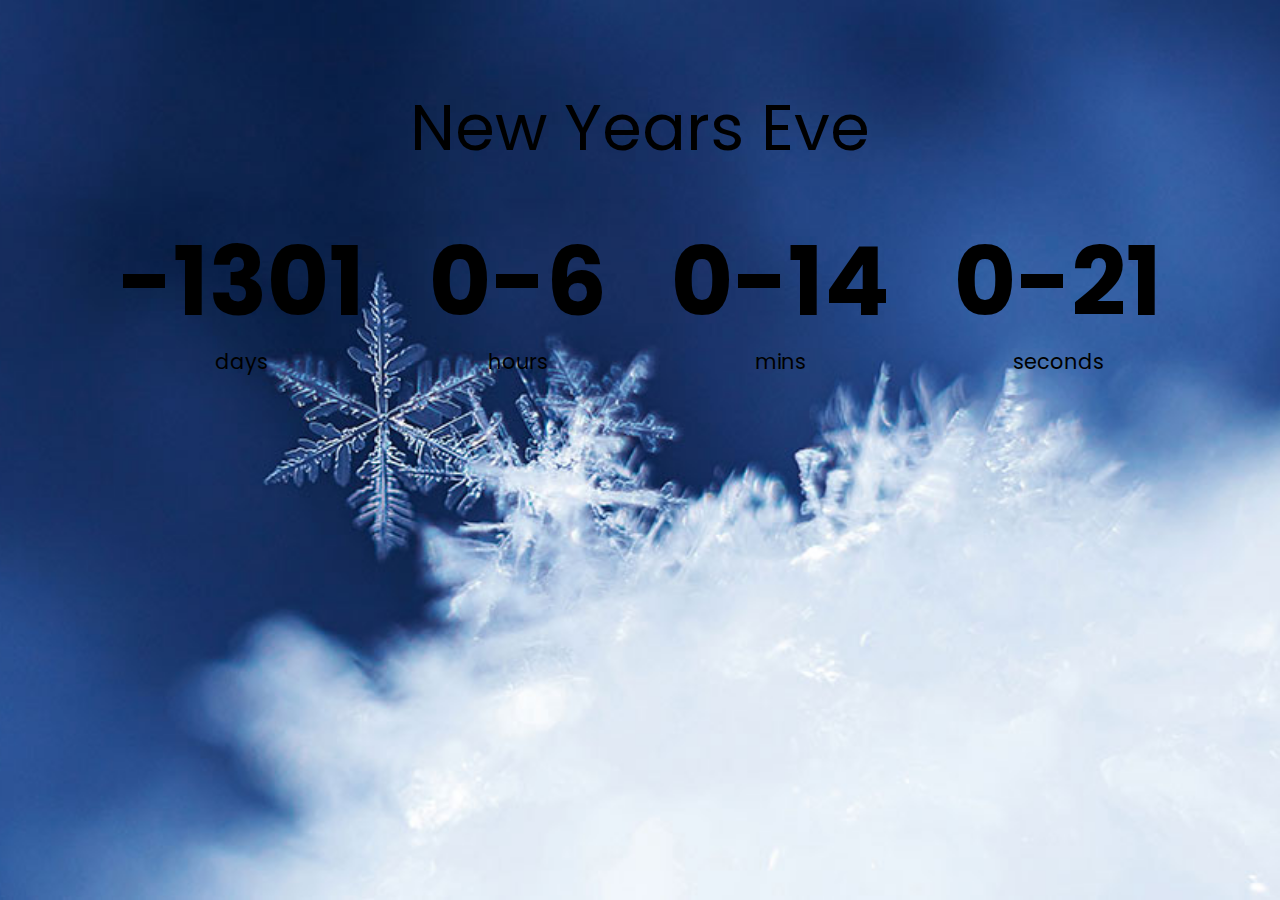
<file: countdown-timer/index.html>
<!DOCTYPE html>
<html lang="en">

<head>
    <meta charset="UTF-8">
    <meta http-equiv="X-UA-Compatible" content="IE=edge">
    <meta name="viewport" content="width=device-width, initial-scale=1.0">
    <link rel="stylesheet" href="style.css">
    <title>Title</title>
</head>

<body>
 <h1>New Years Eve</h1>

 <div class="countdown-container">
     <div class="countdown-el days-c">
         <p class="big-text" id="days">0</p>
         <span>days</span>
     </div>
     <div class="countdown-el hours-c">
        <p class="big-text" id="hours">0</p>
        <span>hours</span>
    </div>
    <div class="countdown-el mins-c">
        <p class="big-text" id="mins">0</p>
        <span>mins</span>
    </div>
    <div class="countdown-el seconds-c">
        <p class="big-text" id="seconds">0</p>
        <span>seconds</span>
    </div>

 </div>

 


    <script src="script.js"></script>
</body>

</html>
</file>
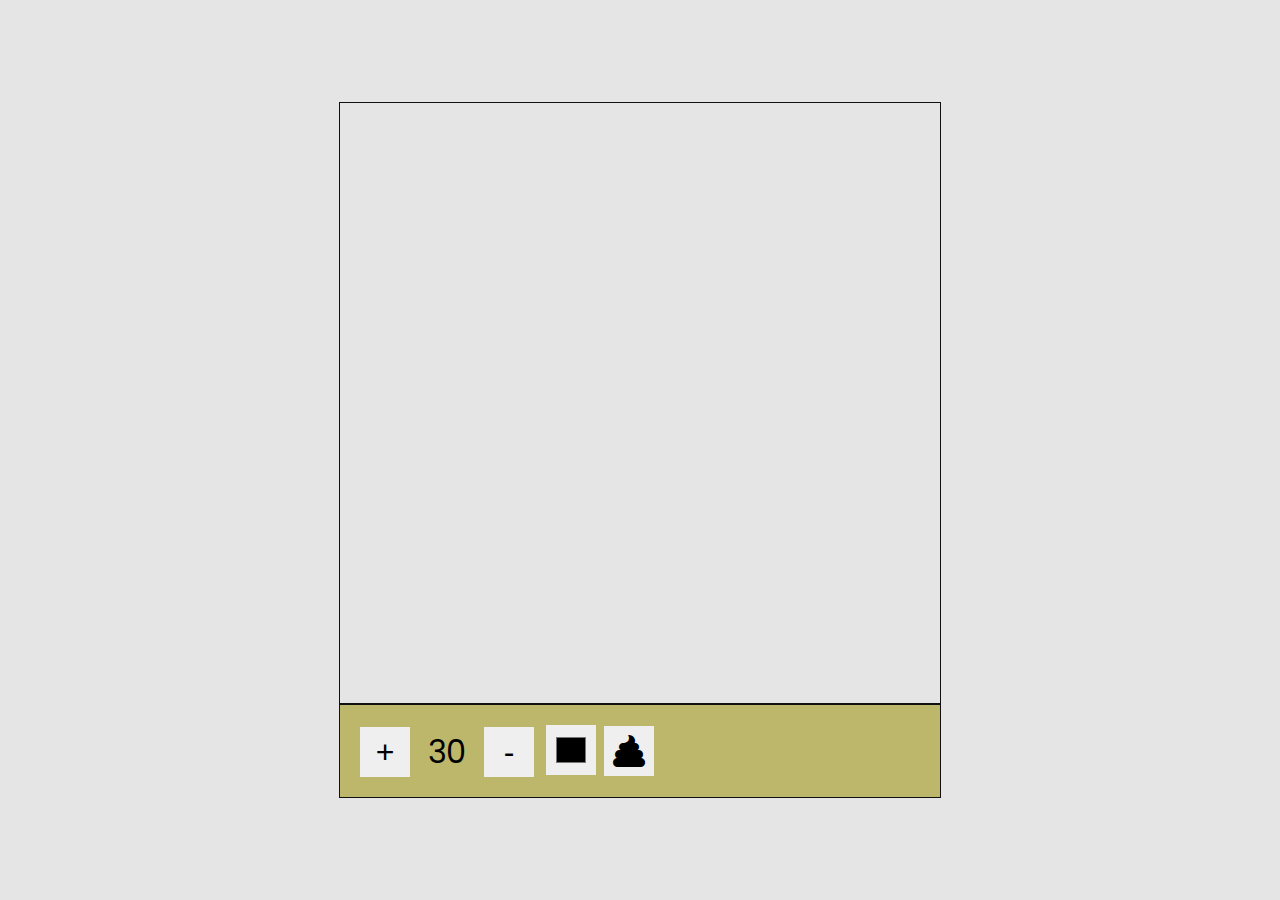
<file: drawing-app/index.html>
<!DOCTYPE html>
<html lang="en">
	<head>
		<meta charset="UTF-8" />
		<meta http-equiv="X-UA-Compatible" content="IE=edge" />
		<meta name="viewport" content="width=device-width, initial-scale=1.0" />
		<link rel="stylesheet" href="style.css" />
		<link
			rel="stylesheet"
			href="https://cdnjs.cloudflare.com/ajax/libs/font-awesome/5.8.2/css/all.min.css"
		/>
		<title>Drawing-app</title>
	</head>

	<body>
		<canvas id="canvas" width="600" height="600"></canvas>
		<div class="toolbox" id="toolbox">
			<button id="increase">+</button>
			<span id="size">30</span>
			<button id="decrease">-</button>
			<input type="color" id="color" />
			<button id="clear"><i class="fas fa-poop"></i></button>
		</div>
		<script src="script.js"></script>
	</body>
</html>
</file>
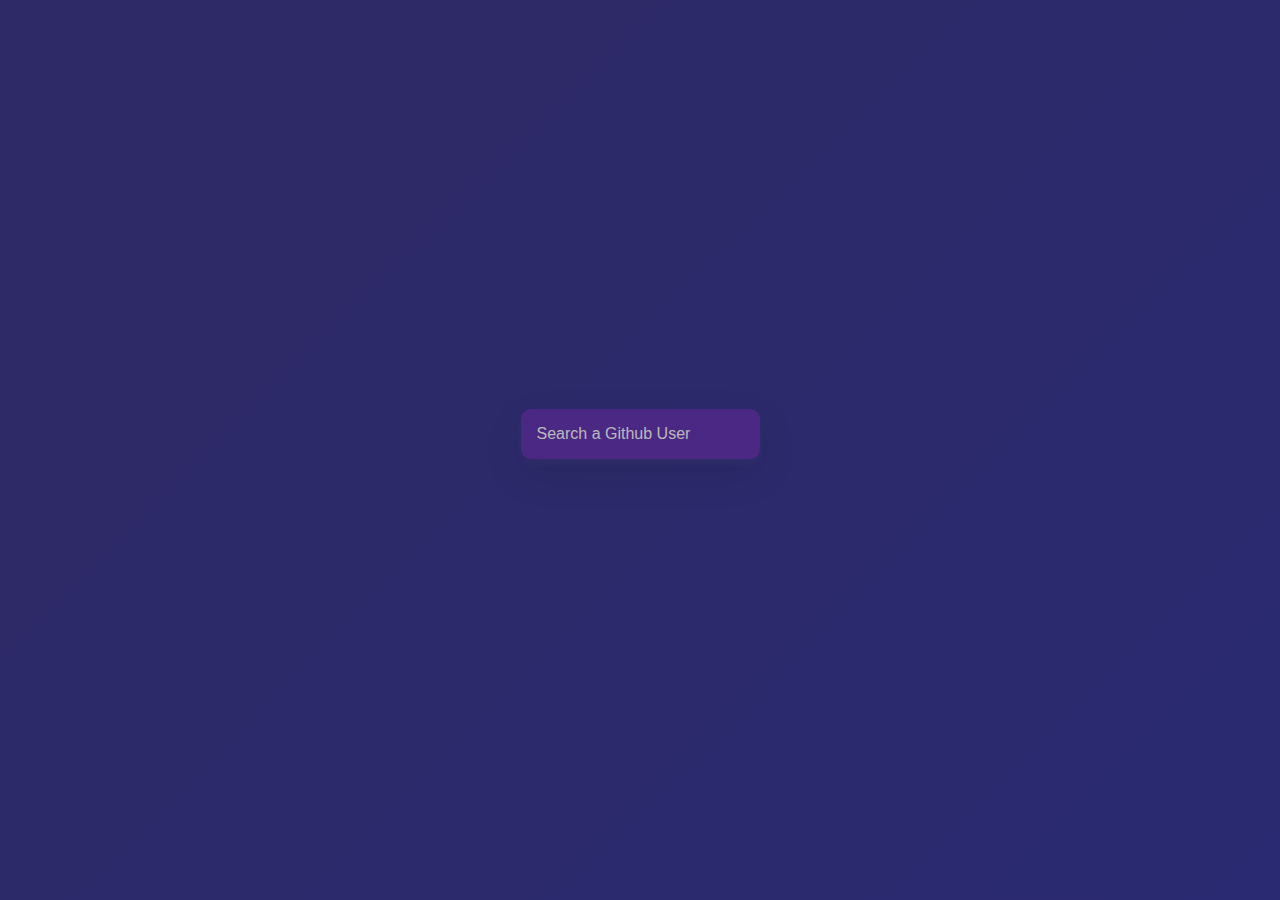
<file: github-profiles/index.html>
<!DOCTYPE html>
<html lang="en">
	<head>
		<meta charset="UTF-8" />
		<meta http-equiv="X-UA-Compatible" content="IE=edge" />
		<meta name="viewport" content="width=device-width, initial-scale=1.0" />
		<link rel="stylesheet" href="style.css" />
		<title>github-profile</title>
	</head>

	<body>
		<form id="form">
			<input type="text" id="search" , placeholder="Search a Github User" />
		</form>
		<main id="main"></main>
		<script src="script.js"></script>
	</body>
</html>
</file>
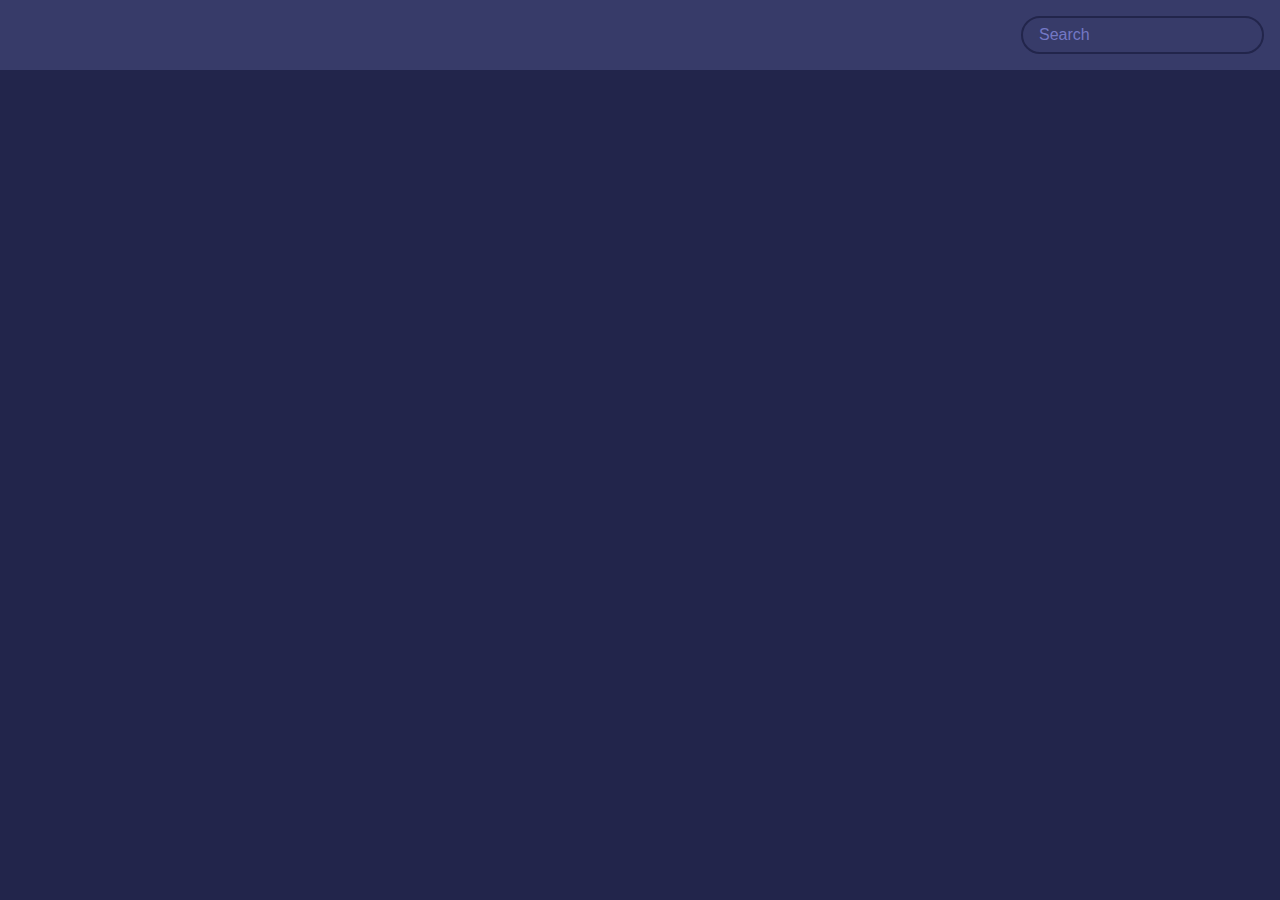
<file: movie-app/index.html>
<!DOCTYPE html>
<html lang="en">
	<head>
		<meta charset="UTF-8" />
		<meta http-equiv="X-UA-Compatible" content="IE=edge" />
		<meta name="viewport" content="width=device-width, initial-scale=1.0" />
		<link rel="stylesheet" href="style.css" />
		<title>Movie App</title>
	</head>

	<body>
		<header>
			<form id="form">
				<input type="text" id="search" placeholder="Search" class="search" />
			</form>
		</header>
		<main id="main"></main>

		<script src="script.js"></script>
	</body>
</html>
</file>
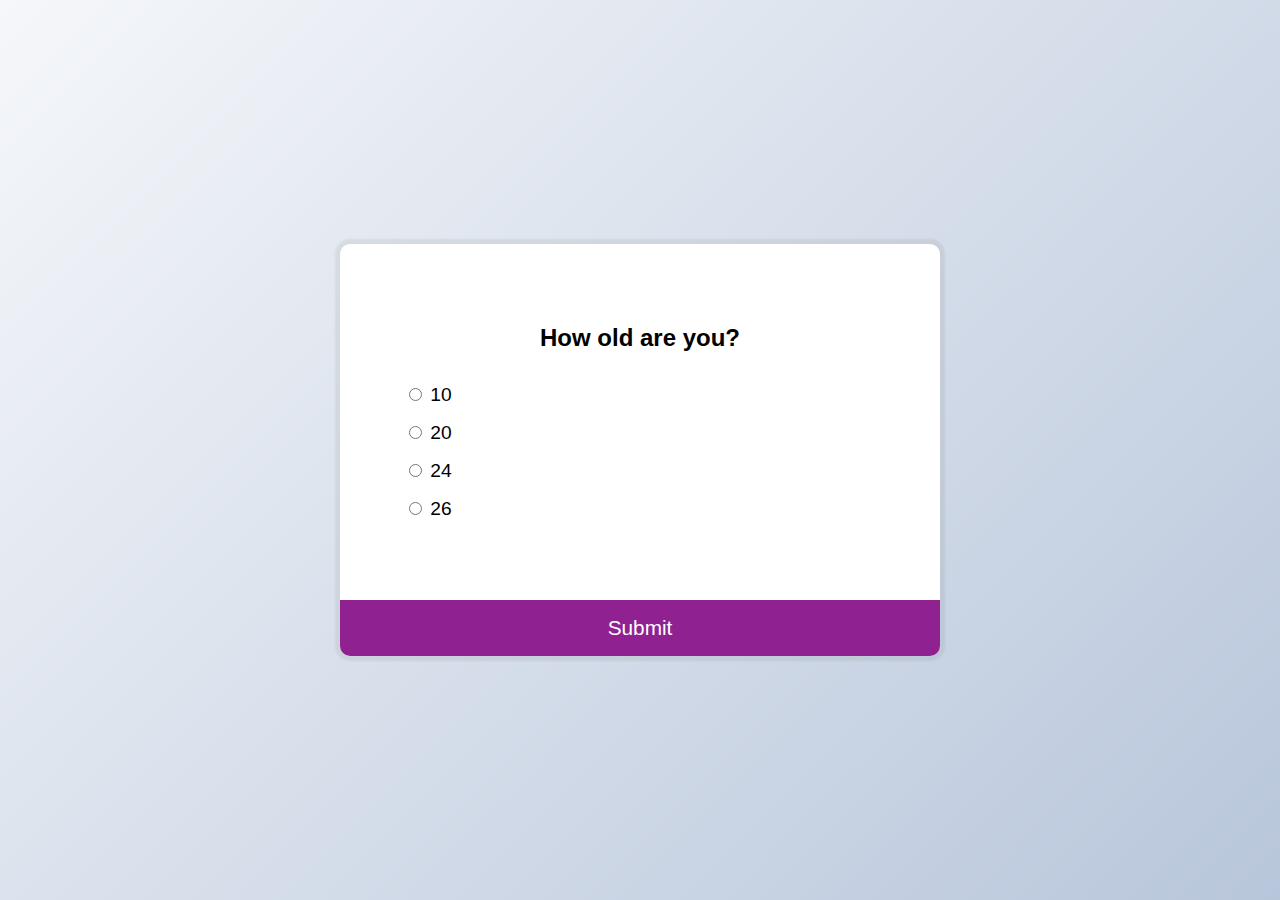
<file: quiz-app/index.html>
<!DOCTYPE html>
<html lang="en">

<head>
    <meta charset="UTF-8">
    <meta http-equiv="X-UA-Compatible" content="IE=edge">
    <meta name="viewport" content="width=device-width, initial-scale=1.0">
    <link rel="stylesheet" href="style.css">
    <title>Quiz App</title>
</head>

<body>
<div class="quiz-container" id="quiz">
    <div class="quiz-header">
        <h2 id="question">Question text</h2>
    <ul>
        <li>
            <input type="radio" id="a" name="answer" class="answer">
            <label id="a_text" for="a">
                Question
            </label>
        </li>
        <li>
            <input type="radio" id="b" name="answer" class="answer">
            <label id="b_text" for="b">
                Question
            </label>
        </li>
        <li>
            <input type="radio" id="c" name="answer" class="answer">
            <label id="c_text" for="c">
                Question
            </label>
        </li>
        <li>
            <input type="radio" id="d" name="answer" class="answer">
            <label id="d_text" for="d">
                Question
            </label>
        </li>
   
    </ul>
    </div>
    
    <button id="submit">Submit</button>
</div>



    <script src="script.js"></script>
</body>

</html>
</file>
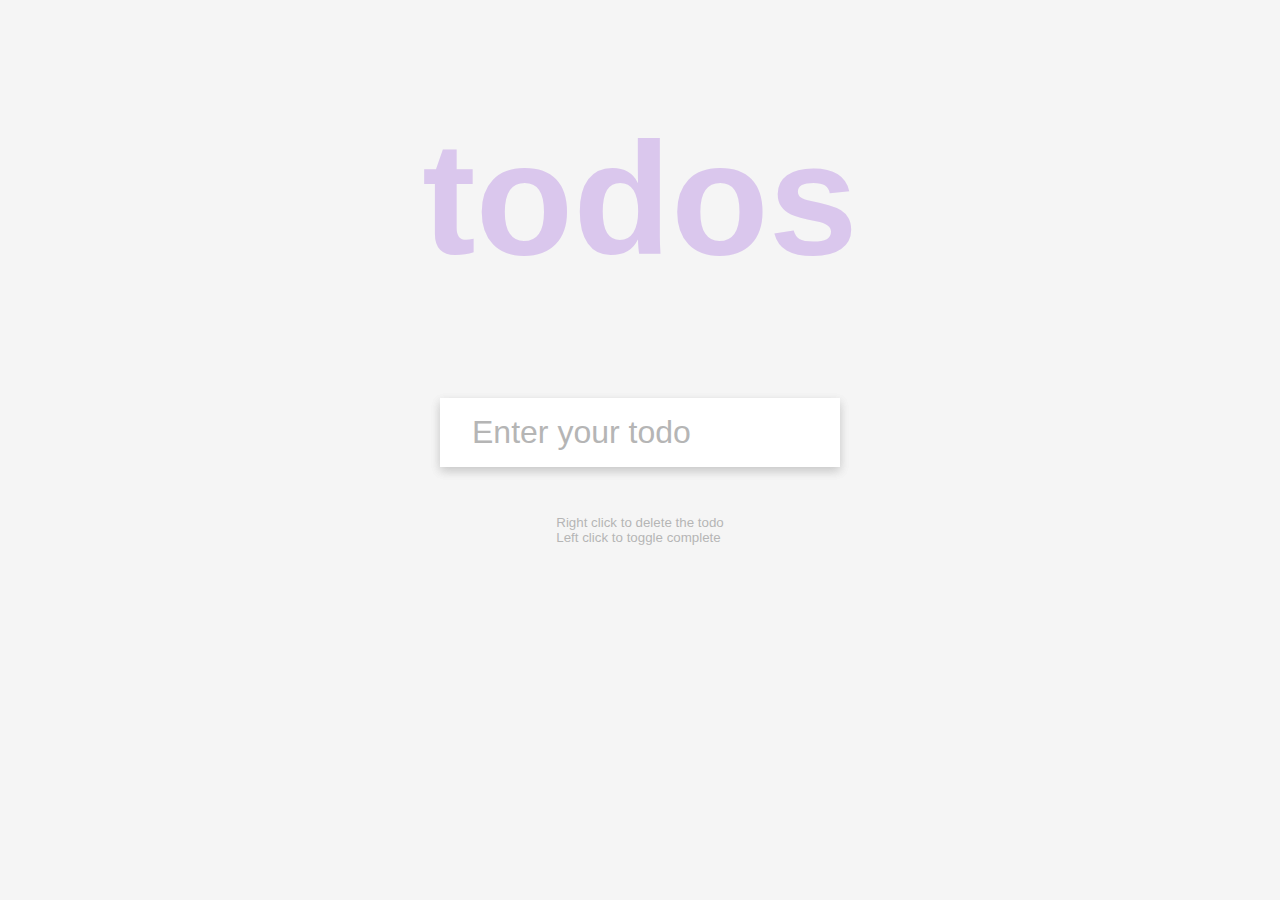
<file: todo-app/index.html>
<!DOCTYPE html>
<html lang="en">
	<head>
		<meta charset="UTF-8" />
		<meta http-equiv="X-UA-Compatible" content="IE=edge" />
		<meta name="viewport" content="width=device-width, initial-scale=1.0" />
		<link rel="stylesheet" href="style.css" />
		<title>ToDo App</title>
	</head>

	<body>
		<h1>todos</h1>
		<form id="form">
			<input
				type="text"
				id="input"
				class="input"
				placeholder="Enter your todo"
				autocomplete="off"
			/>
			<ul class="todos" id="todos"></ul>
		</form>
		<small
			>Right click to delete the todo <br />
			Left click to toggle complete</small
		>

		<script src="script.js"></script>
	</body>
</html>
</file>
<file: countdown-timer/style.css>
@import url("https://fonts.googleapis.com/css2?family=Poppins:wght@200;400;600&display=swap");

* {
    box-sizing: border-box;
}

body {
    background-image: url("./snow.jpg");
    background-size: cover;
    background-position: center center;
    display: flex;
    flex-direction: column;
    align-items: center;
    min-height: 100vh;
    font-family: "Poppins", sans-serif;
    margin: 0;
}

h1 {
    font-weight: normal;
    font-size: 4rem;
    margin-top: 5rem;
}

.countdown-container {
    display: flex;
    flex-wrap: wrap;
    justify-content: center;
}

.big-text {
    font-weight: bold;
    font-size: 6rem;
    line-height: 1;
    margin: 1rem 2rem;
}

.countdown-el {
    text-align: center;
}

.countdown-el span {
    font-size: 1.3rem;
}
</file>
<file: drawing-app/style.css>
@import url('https://fonts.googleapis.com/css2?family=Merriweather:wght@300&family=Poppins:wght@100&display=swap');

* {
	box-sizing: border-box;
}

body {
	background-color: #e5e5e5;
	display: flex;
	flex-direction: column;
	align-items: center;
	justify-content: center;
	font-family: 'Poppins', sans-serif;
	margin: 0;
	min-height: 100vh;
}

canvas {
	border: 1px solid #111;
}

.toolbox {
	background-color: darkkhaki;
	padding: 1rem;
	width: 602px;
	border: 1px solid #111;
}

.toolbox > * {
	border: none;
	display: inline-flex;
	align-items: center;
	justify-content: center;
	font-size: 2rem;
	margin: 0.25rem;
	padding: 0.5rem;
	width: 50px;
	height: 50px;
}

.toolbox > *:last-child {
	margin-left: auto;
}
</file>
<file: github-profiles/style.css>
@import url('https://fonts.googleapis.com/css2?family=Merriweather:wght@300&family=Poppins:wght@100&display=swap');

* {
	box-sizing: border-box;
}

body {
	background-color: #2a2a72;
	background-image: linear-gradient(315deg, #2a2a72 0%, #2e2a68 74%);
	display: flex;
	flex-direction: column;
	align-items: center;
	justify-content: center;
	font-family: sans-serif;
	margin: 0;
	min-height: 100vh;
}

input {
	background-color: #4c2885;
	box-shadow: 0 5px 10px rgba(154, 160, 185, 0.05),
		0 15px 40px rgba(0, 0, 0, 0.1);
	border-radius: 10px;
	border: none;
	font-family: inherit;
	font-size: 1rem;
	color: white;
	padding: 1rem;
	margin-bottom: 2rem;
}

input::placeholder {
	color: #bbb;
}

input:focus {
	outline: none;
}

.card {
	background-color: #4c2885;
	background-image: linear-gradient(315deg, #4c2885 0%, #4c11ac 100%);
	border-radius: 20px;
	box-shadow: 0 5px 10px rgba(154, 160, 185, 0.05),
		0 15px 40px rgba(0, 0, 0, 0.1);
	display: flex;
	padding: 3rem;
	max-width: 800px;
}

.avatar {
	border: 10px solid #2a2a72;
	border-radius: 50%;
	height: 150px;
	width: 150px;
}

.user-info {
	color: #eee;
	margin-left: 2rem;
}

.user-info h2 {
	margin-top: 0;
}

.user-info ul {
	display: flex;
	justify-content: space-between;
	list-style-type: none;
	padding: 0;
	width: 400px;
}

.user-info ul li {
	display: flex;
	align-items: center;
}

.user-info ul li strong {
	font-size: 0.9rem;
	margin-left: 0.5rem;
}

.repo {
	background-color: #2a2a72;
	border-radius: 5px;
	display: inline-block;
	color: #fff;
	font-size: 0.7rem;
	padding: 0.25rem 0.5rem;
	margin-right: 0.5rem;
	margin-bottom: 0.5rem;
	text-decoration: none;
}
</file>
<file: movie-app/style.css>
@import url('https://fonts.googleapis.com/css2?family=Merriweather:wght@300&family=Poppins:wght@100&display=swap');

* {
	box-sizing: border-box;
}

body {
	background-color: #22254b;
	font-family: sans-serif;
	margin: 0;
}

main {
	display: flex;
	flex-wrap: wrap;
}

header {
	display: flex;
	justify-content: flex-end;
	background-color: #373b69;
	padding: 1rem;
}

.search {
	background-color: transparent;
	color: #fff;
	border: 2px solid #22254b;
	border-radius: 50px;
	padding: 0.5rem 1rem;
	font-size: 1rem;
	font-family: inherit;
}

.search::placeholder {
	color: #7378c5;
}

.search:focus {
	background-color: #22254b;
	outline: none;
}

.movie {
	background-color: #373b69;
	border-radius: 3px;
	box-shadow: 0 4px 5px rgba(0, 0, 0, 0.2);
	width: 300px;
	margin: 2rem;
	overflow: hidden;
	position: relative;
}

.movie img {
	width: 100%;
}

.movie-info {
	display: flex;
	justify-content: space-between;
	align-items: center;
	padding: 0.5rem 1rem 1rem;
	flex: 1;
	color: #eee;
	letter-spacing: 0.5px;
}

.movie-info h3 {
	margin: 0;
}

.movie-info span {
	background-color: #22254b;
	border-radius: 3px;
	padding: 0.25rem;
	font-weight: bold;
}

.movie-info span.green {
	color: green;
}

.movie-info span.orange {
	color: orange;
}

.movie-info span.red {
	color: red;
}

.overview {
	background-color: #fff;
	max-height: 100%;
	overflow: auto;
	position: absolute;
	padding: 2rem;
	left: 0;
	bottom: 0;
	right: 0;
	transform: translateY(101%);
	transition: transform 0.3s ease-in;
}

.overview h4 {
	margin-top: 0;
}

.movie:hover .overview {
	transform: translateY(0);
}
</file>
<file: quiz-app/style.css>
@import url('https://fonts.googleapis.com/css2?family=Merriweather:wght@300&family=Poppins:wght@100&display=swap');

*{
    box-sizing: border-box;

}

body{
    background-color: #b8c6db;
    background-image: linear-gradient(315deg, #b8c6db 0%, #f5f7fa 100%);
    font-family:sans-serif;
    display: flex;
    justify-content: center;
    align-items: center;
    margin: 0;
    min-height: 100vh;
    
}

.quiz-container{
    background-color: white;
    border-radius: 10px;
    overflow: hidden;
    box-shadow: 0 0 2px 5px rgba(100, 100, 100, 0.1);
    width: 600px;
    max-width: 100%;
}

.quiz-header{
    padding: 4rem;
}

h2{
    margin: 0;
    text-align: center;
    padding:  1rem;
}

ul{
    list-style-type: none;
    padding: 0;
}

ul li{
    font-size: 1.2rem;
    margin: 1rem 0;
}

ul li label{
    cursor: pointer;
}
    

button{
    background-color: rgb(144, 33, 144);
    color: white;
    font-family: inherit;
    border: none;
    display: block;
    cursor: pointer;
    width: 100%;
    padding: 1rem;
    font-size: 1.3rem;
}

button:hover{
    background-color: rgb(115, 36, 115);
}

button:focus{
    background-color: rgb(128, 71, 128);
    outline: none;

}
</file>
<file: todo-app/style.css>
@import url('https://fonts.googleapis.com/css2?family=Merriweather:wght@300&family=Poppins:wght@100&display=swap');

* {
	box-sizing: border-box;
}

body {
	background-color: #f5f5f5;
	color: #444;
	display: flex;
	align-items: center;
	flex-direction: column;
	font-family: sans-serif;
	margin: 0;
	min-height: 100vh;
}

h1 {
	color: rgba(179, 131, 226);
	font-size: 10rem;
	text-align: center;
	opacity: 0.4;
}

form {
	box-shadow: 0 4px 10px rgba(0, 0, 0, 0.1);
	width: 400px;
	max-width: 100%;
}

.input {
	box-shadow: 0 4px 10px rgba(0, 0, 0, 0.1);
	color: #444;
	border: none;
	font-size: 2rem;
	padding: 1rem 2rem;
	display: block;
	width: 100%;
	outline: none;
}

.input::placeholder {
	color: #b5b5b5;
}

.todos {
	background-color: #fff;
	padding: 0;
	margin: 0;
	list-style-type: none;
}

.todos li {
	border-top: 1px solid #e5e5e5;
	cursor: pointer;
	font-size: 1.5rem;
	padding: 1rem 2rem;
}

.todos li.completed {
	text-decoration: line-through;
	color: #b5b5b5;
}

small {
	color: #b5b5b5;
	margin-top: 3rem;
}
</file>
